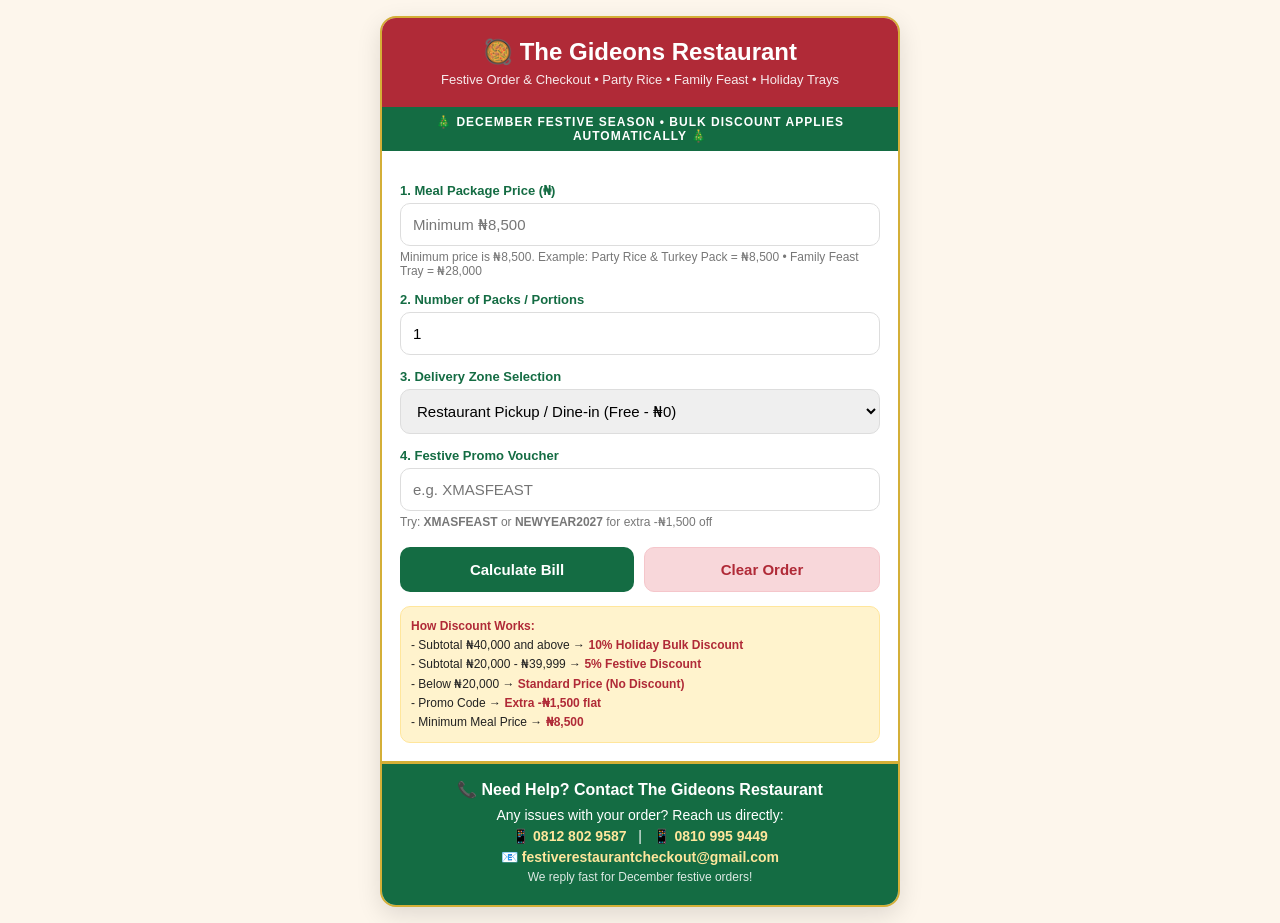
<file: index.html>
<!DOCTYPE html>
<html lang="en">
<head>
<meta charset="UTF-8">
<meta name="viewport" content="width=device-width, initial-scale=1.0">
<title>The Gideons Restaurant - Festive Order & Checkout</title>
<link rel="stylesheet" href="style.css">
</head>
<body>

<div class="card">
  <div class="header">
    <h1>🥘 The Gideons Restaurant</h1>
    <p>Festive Order & Checkout • Party Rice • Family Feast • Holiday Trays</p>
  </div>
  <div class="green-bar">🎄 DECEMBER FESTIVE SEASON • BULK DISCOUNT APPLIES AUTOMATICALLY 🎄</div>

  <div class="form">
    <label for="mealPrice">1. Meal Package Price (₦)</label>
    <input type="number" id="mealPrice" min="8500" placeholder="Minimum ₦8,500">
    <div class="hint">Minimum price is ₦8,500. Example: Party Rice & Turkey Pack = ₦8,500 • Family Feast Tray = ₦28,000</div>

    <label for="qty">2. Number of Packs / Portions</label>
    <input type="number" id="qty" min="1" value="1">

    <label for="zone">3. Delivery Zone Selection</label>
    <select id="zone">
      <option value="0">Restaurant Pickup / Dine-in (Free - ₦0)</option>
      <option value="1000">Local Delivery / Within Town (+₦1,000)</option>
      <option value="2500">Outskirts / Express Holiday Delivery (+₦2,500)</option>
    </select>

    <label for="promo">4. Festive Promo Voucher</label>
    <input type="text" id="promo" placeholder="e.g. XMASFEAST">
    <div class="hint">Try: <b>XMASFEAST</b> or <b>NEWYEAR2027</b> for extra -₦1,500 off</div>

    <div class="btn-row">
      <button id="calcBtn" type="button">Calculate Bill</button>
      <button id="clearBtn" type="button">Clear Order</button>
    </div>

    <div class="examples">
      <b>How Discount Works:</b><br>
      - Subtotal ₦40,000 and above → <b>10% Holiday Bulk Discount</b><br>
      - Subtotal ₦20,000 - ₦39,999 → <b>5% Festive Discount</b><br>
      - Below ₦20,000 → <b>Standard Price (No Discount)</b><br>
      - Promo Code → <b>Extra -₦1,500 flat</b><br>
      - Minimum Meal Price → <b>₦8,500</b>
    </div>

    <div id="receipt">
      <h3>🧾 THE GIDEONS RESTAURANT - BILL RECEIPT</h3>
      <div class="order-id" id="receiptOrderId">Order ID: -</div>
      <div class="line"><span>Meal Price (per pack)</span><span id="rPrice">₦0</span></div>
      <div class="line"><span>Number of Packs</span><span id="rQty">0</span></div>
      <div class="line"><span>Subtotal (Price × Qty)</span><span id="rSubtotal">₦0</span></div>
      <div class="line"><span>Festive Bulk Discount</span><span class="discount" id="rBulk">- ₦0</span></div>
      <div class="line"><span>Discount Status</span><span id="rStatus">Standard Price</span></div>
      <div class="line"><span>Promo Code (<span id="rPromoCode">None</span>)</span><span class="discount" id="rPromo">- ₦0</span></div>
      <div class="line"><span>Delivery Fee (<span id="rZone">Pickup</span>)</span><span id="rDelivery">₦0</span></div>
      <div class="line total"><span>Final Payable</span><span id="rTotal">₦0</span></div>
      <div class="saved">✅ Order saved in localStorage - Refresh page, your bill stays!</div>
    </div>
  </div>

  <!-- CONTACT BOX -->
  <div class="contact-box">
    <h3>📞 Need Help? Contact The Gideons Restaurant</h3>
    <p>Any issues with your order? Reach us directly:</p>
    <p>📱 <a href="tel:08128029587">0812 802 9587</a> &nbsp; | &nbsp; 📱 <a href="tel:08109959449">0810 995 9449</a></p>
    <p>📧 <a href="mailto:festiverestaurantcheckout@gmail.com">festiverestaurantcheckout@gmail.com</a></p>
    <p class="small">We reply fast for December festive orders!</p>
  </div>

</div>

<script src="script.js"></script>
</body>
</html>
</file>
<file: style.css>
*{box-sizing:border-box;font-family:'Segoe UI',Arial,sans-serif}
body{margin:0;background:#fdf6ec;padding:16px;color:#222}
.card{max-width:520px;margin:auto;background:white;border:2px solid #d4af37;border-radius:16px;overflow:hidden;box-shadow:0 8px 25px rgba(0,0,0,.12)}
.header{background:#b02a37;color:white;padding:20px;text-align:center}
.header h1{margin:0;font-size:24px}
.header p{margin:6px 0 0;font-size:13px;opacity:.9}
.green-bar{background:#146c43;color:white;text-align:center;padding:8px;font-size:12px;font-weight:bold;letter-spacing:1px}
.form{padding:18px}
label{display:block;font-weight:700;font-size:13px;margin:14px 0 5px;color:#146c43}
input,select{width:100%;padding:12px;border:1.5px solid #ddd;border-radius:10px;font-size:15px}
input:focus,select:focus{outline:none;border-color:#b02a37}
.hint{font-size:12px;color:#777;margin-top:4px}
.btn-row{display:flex;gap:10px;margin-top:18px}
button{flex:1;padding:13px;border:0;border-radius:10px;font-weight:bold;font-size:15px;cursor:pointer}
#calcBtn{background:#146c43;color:white}
#calcBtn:hover{background:#0f5434}
#clearBtn{background:#f8d7da;color:#b02a37;border:1px solid #f5c6cb}
#receipt{display:none;margin-top:18px;border:2px dashed #d4af37;border-radius:12px;padding:16px;background:#fffdf5}
#receipt h3{text-align:center;margin:0 0 4px;color:#b02a37;font-size:16px}
#receipt .order-id{text-align:center;font-size:12px;color:#888;margin-bottom:12px}
.line{display:flex;justify-content:space-between;padding:7px 0;border-bottom:1px solid #eee;font-size:14px}
.line.total{border:none;border-top:2px solid #146c43;margin-top:8px;padding-top:10px;font-size:18px;font-weight:bold;color:#146c43}
.discount{color:#b02a37}
.saved{margin-top:10px;text-align:center;font-size:11px;color:#146c43;background:#e8f5e9;padding:7px;border-radius:20px}
.examples{background:#fff3cd;border:1px solid #ffe69c;padding:10px;border-radius:10px;font-size:12px;margin-top:14px;line-height:1.6}
.examples b{color:#b02a37}
.contact-box{background:#146c43;color:white;text-align:center;padding:16px;border-top:3px solid #d4af37}
.contact-box h3{margin:0 0 8px;font-size:16px}
.contact-box p{margin:5px 0;font-size:14px}
.contact-box a{color:#ffe69c;font-weight:bold;text-decoration:none}
.contact-box a:hover{text-decoration:underline}
.contact-box .small{font-size:12px;opacity:.85}
</file>
<file: my restaurant/style.css>
*{box-sizing:border-box;font-family:'Segoe UI',Arial,sans-serif}
body{margin:0;background:#fdf6ec;padding:16px;color:#222}
.card{max-width:520px;margin:auto;background:white;border:2px solid #d4af37;border-radius:16px;overflow:hidden;box-shadow:0 8px 25px rgba(0,0,0,.12)}
.header{background:#b02a37;color:white;padding:20px;text-align:center}
.header h1{margin:0;font-size:24px}
.header p{margin:6px 0 0;font-size:13px;opacity:.9}
.green-bar{background:#146c43;color:white;text-align:center;padding:8px;font-size:12px;font-weight:bold;letter-spacing:1px}
.form{padding:18px}
label{display:block;font-weight:700;font-size:13px;margin:14px 0 5px;color:#146c43}
input,select{width:100%;padding:12px;border:1.5px solid #ddd;border-radius:10px;font-size:15px}
input:focus,select:focus{outline:none;border-color:#b02a37}
.hint{font-size:12px;color:#777;margin-top:4px}
.btn-row{display:flex;gap:10px;margin-top:18px}
button{flex:1;padding:13px;border:0;border-radius:10px;font-weight:bold;font-size:15px;cursor:pointer}
#calcBtn{background:#146c43;color:white}
#calcBtn:hover{background:#0f5434}
#clearBtn{background:#f8d7da;color:#b02a37;border:1px solid #f5c6cb}
#receipt{display:none;margin-top:18px;border:2px dashed #d4af37;border-radius:12px;padding:16px;background:#fffdf5}
#receipt h3{text-align:center;margin:0 0 4px;color:#b02a37;font-size:16px}
#receipt .order-id{text-align:center;font-size:12px;color:#888;margin-bottom:12px}
.line{display:flex;justify-content:space-between;padding:7px 0;border-bottom:1px solid #eee;font-size:14px}
.line.total{border:none;border-top:2px solid #146c43;margin-top:8px;padding-top:10px;font-size:18px;font-weight:bold;color:#146c43}
.discount{color:#b02a37}
.saved{margin-top:10px;text-align:center;font-size:11px;color:#146c43;background:#e8f5e9;padding:7px;border-radius:20px}
.examples{background:#fff3cd;border:1px solid #ffe69c;padding:10px;border-radius:10px;font-size:12px;margin-top:14px;line-height:1.6}
.examples b{color:#b02a37}
.contact-box{background:#146c43;color:white;text-align:center;padding:16px;border-top:3px solid #d4af37}
.contact-box h3{margin:0 0 8px;font-size:16px}
.contact-box p{margin:5px 0;font-size:14px}
.contact-box a{color:#ffe69c;font-weight:bold;text-decoration:none}
.contact-box a:hover{text-decoration:underline}
.contact-box .small{font-size:12px;opacity:.85}
</file>
